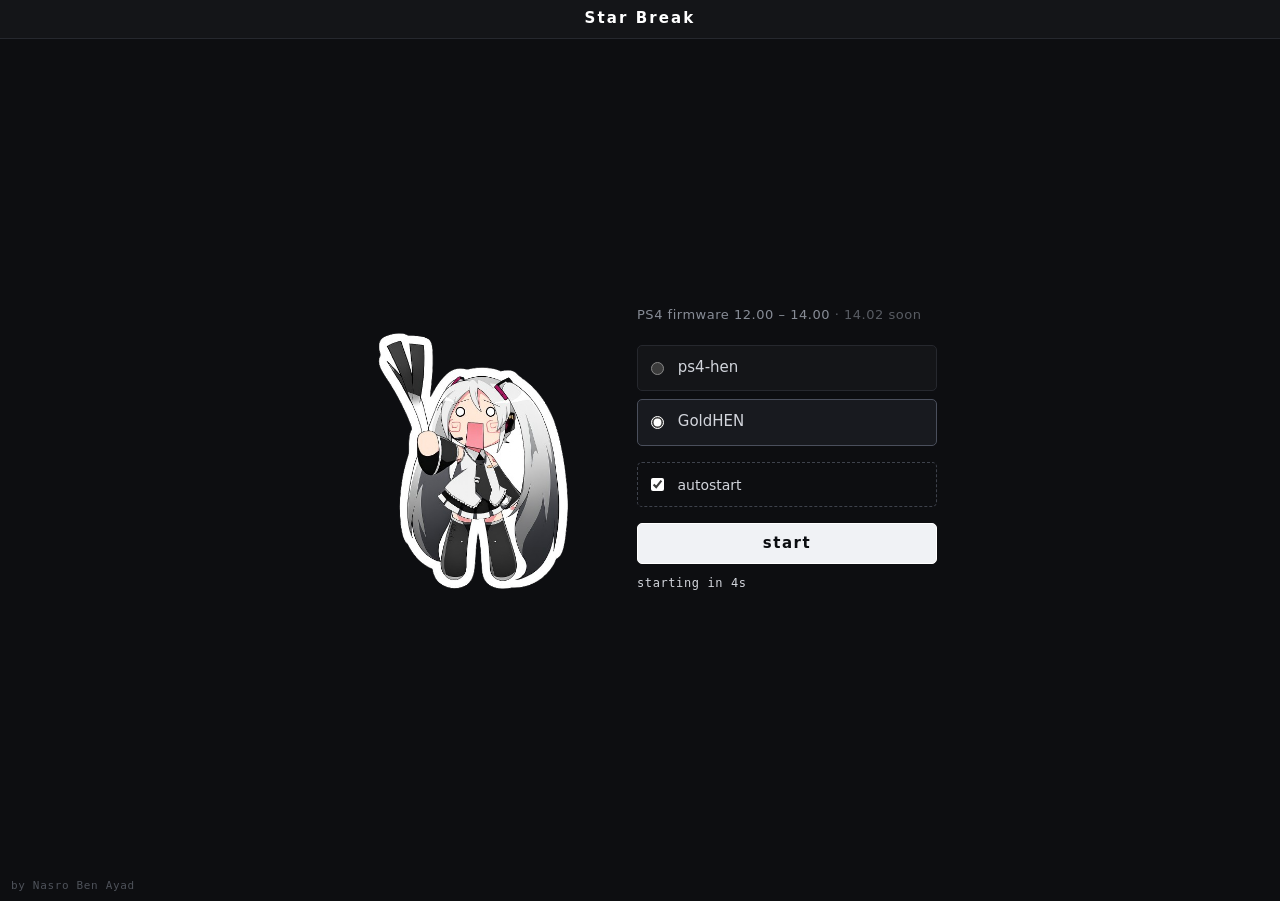
<file: index.html>
<!doctype html>
<html class="landing" lang="en" manifest="cache.appcache">
  <head>
    <meta charset="utf-8" />
    <meta name="viewport" content="width=device-width,initial-scale=1" />
    <title>Star Break</title>
    <link rel="stylesheet" href="style.css" />
  </head>
  <body>
    <!-- Every run starts from here. The referrer guard in jb.js arms the chain
         only when it was reached from this page, so that a browser restoring
         its last session cannot re-run it unattended. -->
    <div id="brand"><b>Star Break</b></div>

    <div class="shell">
      <img class="meme" src="meme.png" alt="" />

      <main class="panel">
        <p class="lede">PS4 firmware 12.00 &ndash; 14.00 <span class="soon">&middot; 14.02 soon</span></p>

        <form class="pick" id="pick">
          <label class="opt">
            <input type="radio" name="payload" value="hen" />
            <span>ps4-hen</span>
          </label>
          <label class="opt">
            <input type="radio" name="payload" value="goldhen" checked />
            <span>GoldHEN</span>
          </label>

          <label class="opt opt-auto">
            <input type="checkbox" id="auto" checked />
            <span>autostart</span>
          </label>

          <button class="btn" type="submit">start</button>
          <p class="count" id="count"></p>
          <p class="count" id="cache" aria-live="polite"></p>
        </form>
      </main>
    </div>

    <p class="byline">by Nasro Ben Ayad</p>
    <script src="launch.js"></script>
  </body>
</html>
</file>
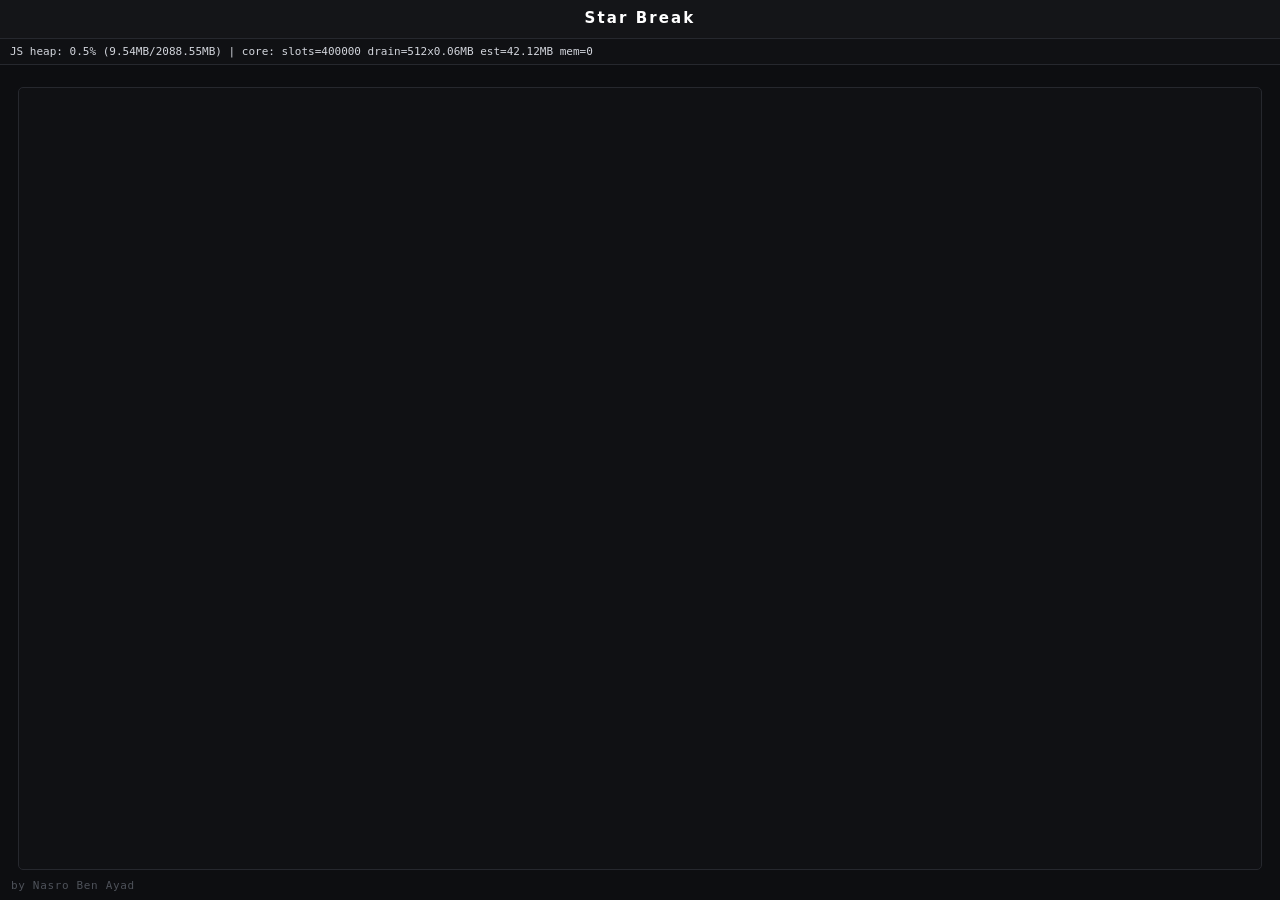
<file: jb.html>
<!doctype html>
<html lang="en" manifest="cache.appcache">
  <head>
    <meta charset="utf-8" />
    <meta name="viewport" content="width=device-width,initial-scale=1" />
    <title>Star Break</title>
    <!-- This page carries its own styles and starts its own module, and it
         loads NOTHING else. That duplicates a little of style.css, and it is
         deliberate: every subresource is one more allocation and one more
         timing shift in the process that core.js is about to groom, and this
         exploit is decided by exactly that. The landing page may use the
         shared stylesheet; this one may not. -->
    <style>
      :root {
        color-scheme: dark;
        accent-color: #ffffff;

        --bg: #0d0e11;
        --panel: #141518;
        --sunk: #101114;
        --line: #26282e;

        --fg: #d2d5dc;
        --bright: #ffffff;
        --dim: #878c96;
        --faint: #4e525a;

        --ok: #ffffff;
        --bad: #b0b4bc;
        --warn: #e2e4ea;

        --sans: "Segoe UI", system-ui, sans-serif;
        --mono: Consolas, "DejaVu Sans Mono", monospace;
      }
      * {
        box-sizing: border-box;
      }
      html,
      body {
        margin: 0;
        padding: 0;
        min-height: 100%;
        background: var(--bg);
        color: var(--fg);
        font: 15px/1.45 var(--sans);
      }
      #brand {
        padding: 8px 10px;
        border-bottom: 1px solid var(--line);
        background: var(--panel);
        text-align: center;
      }
      #brand b {
        color: var(--bright);
        font-size: 15px;
        font-weight: 700;
        letter-spacing: 0.14em;
      }
      /* The live heap readout sits in the flow under the bar. Nothing here
         scrolls the document itself, so it stays in view without being
         positioned over the wordmark. */
      #ramBox {
        overflow: hidden;
        padding: 5px 10px;
        border-bottom: 1px solid var(--line);
        background: var(--sunk);
        color: var(--fg);
        font: 11px/1.4 var(--mono);
        text-overflow: ellipsis;
        white-space: nowrap;
      }
      /* Running: a spinner under the bar. jb.js switches the body to .done,
         .fail or .log. */
      #spin {
        position: fixed;
        top: calc(50% + 20px);
        left: 50%;
        width: 46px;
        height: 46px;
        margin: -23px 0 0 -23px;
        border: 4px solid var(--line);
        border-top-color: var(--bright);
        border-radius: 50%;
        animation: spin 0.9s linear infinite;
      }
      @keyframes spin {
        to {
          transform: rotate(360deg);
        }
      }
      #msg {
        position: fixed;
        top: 50%;
        left: 0;
        right: 0;
        transform: translateY(-50%);
        display: none;
        text-align: center;
        font-size: 16px;
        letter-spacing: 0.5px;
      }
      #state,
      #out {
        display: none;
      }
      body.done #spin,
      body.fail #spin {
        display: none;
      }
      body.fail #msg {
        display: block;
        color: var(--fg);
      }
      body.done #msg {
        display: block;
        color: var(--bright);
        font-weight: 700;
        letter-spacing: 2px;
      }
      /* ?log=1 -- the full step log. Laid out with flex rather than by
         subtracting a header height from 100vh. */
      body.log {
        display: flex;
        flex-direction: column;
        height: 100vh;
      }
      body.log #spin,
      body.log #msg {
        display: none;
      }
      body.log #wrap {
        display: flex;
        flex-direction: column;
        flex: 1;
        min-height: 0;
        padding: 14px 18px 30px;
      }
      body.log #state {
        display: block;
        margin: 0 0 8px;
        font-size: 22px;
        font-weight: 700;
      }
      body.log #out {
        display: block;
        flex: 1;
        min-height: 0;
        overflow-y: auto;
        padding: 10px 12px;
        border: 1px solid var(--line);
        border-radius: 5px;
        background: var(--sunk);
        font: 12px/1.45 var(--mono);
        white-space: pre-wrap;
      }
      /* The retry notice, raised by jb.js when the chain throws or stalls. */
      .notice {
        margin: 1em 0;
        padding: 0.7em 1em;
        border: 2px solid #4a4f5c;
        background: #181a1f;
        color: var(--bright);
        font: 700 20px/1.4 var(--sans);
      }
      .byline {
        position: fixed;
        bottom: 9px;
        left: 11px;
        margin: 0;
        color: var(--faint);
        font: 11px/1 var(--mono);
        letter-spacing: 0.06em;
      }
      .ok {
        color: var(--bright);
      }
      .bad {
        color: var(--bad);
      }
      .warn {
        color: var(--warn);
      }
      code {
        color: var(--bright);
      }
    </style>
  </head>
  <body>
    <!-- jb.js owns the body class: .log while the step log is shown, .done or
         .fail once the chain has settled. The ids below are its contract --
         #ramBox, #msg, #state and #out are read by name. -->
    <div id="brand"><b>Star Break</b></div>
    <div id="ramBox">RAM: checking...</div>
    <div id="spin"></div>
    <div id="msg">Restart your console</div>
    <div id="wrap">
      <div id="state"></div>
      <div id="out"></div>
    </div>
    <p class="byline">by Nasro Ben Ayad</p>
    <script type="module">
      import "./jb.js";
    </script>
  </body>
</html>
</file>
<file: style.css>
/* afterglow -- shared styling for the landing page and the run page.

   The page kind sits on <html> (.landing / .run), never on <body>: jb.js owns
   the body classes .log, .done and .fail and replaces them wholesale, so a
   page-kind class on <body> would not survive the first state change. */

:root {
  color-scheme: dark;
  accent-color: #ffffff;

  --bg: #0d0e11;
  --panel: #141518;
  --sunk: #101114;
  --line: #26282e;

  --fg: #d2d5dc;
  --bright: #ffffff;
  --dim: #878c96;
  --faint: #4e525a;

  --ok: #ffffff;
  --bad: #b0b4bc;
  --warn: #e2e4ea;

  --sans: "Segoe UI", system-ui, sans-serif;
  --mono: Consolas, "DejaVu Sans Mono", monospace;
}

* {
  box-sizing: border-box;
}

html,
body {
  margin: 0;
  padding: 0;
  min-height: 100%;
  background: var(--bg);
  color: var(--fg);
  font: 15px/1.45 var(--sans);
}

/* --- the bar at the top of both pages ----------------------------------- */

#brand {
  padding: 8px 10px;
  border-bottom: 1px solid var(--line);
  background: var(--panel);
  text-align: center;
}

#brand b {
  color: var(--bright);
  font-size: 15px;
  font-weight: 700;
  letter-spacing: 0.14em;
  vertical-align: middle;
}

.byline {
  position: fixed;
  bottom: 9px;
  left: 11px;
  z-index: 9;
  margin: 0;
  color: var(--faint);
  font: 11px/1 var(--mono);
  letter-spacing: 0.06em;
}

/* --- landing page ------------------------------------------------------- */

.shell {
  display: flex;
  align-items: center;
  justify-content: center;
  flex-wrap: wrap;
  gap: 34px;
  min-height: calc(100vh - 38px);
  padding: 28px 20px 46px;
}

.meme {
  width: 260px;
  max-width: 44vw;
  height: auto;
}

.panel {
  width: 300px;
}

.lede {
  margin: 0 0 1.6em;
  color: var(--dim);
  font-size: 13px;
  letter-spacing: 0.04em;
}

/* The note sits on the same line as the supported versions and must read as
   a note, not as a third supported one -- dimmer, and never broken apart. */
.lede .soon {
  opacity: 0.62;
  white-space: nowrap;
}

.pick {
  margin: 0;
}

.opt {
  display: block;
  margin-bottom: 8px;
  padding: 11px 13px;
  border: 1px solid var(--line);
  border-radius: 5px;
  background: var(--panel);
  cursor: pointer;
  transition: border-color 0.15s ease, background-color 0.15s ease;
}

.opt:hover {
  border-color: #3e424c;
}

.opt:has(input:checked) {
  border-color: #4a4f5c;
  background: #181a1f;
}

.opt input {
  margin: 0 9px 0 0;
  vertical-align: middle;
  accent-color: #ffffff;
}

.opt span {
  vertical-align: middle;
}

/* The autostart switch is a different kind of choice from the payload
   radios, so it sits apart from them rather than looking like a third one. */
.opt-auto {
  margin-top: 16px;
  border-style: dashed;
  background: none;
  color: var(--dim);
  font-size: 14px;
}

.opt-auto:hover {
  border-color: #3e424c;
  color: var(--fg);
}

.opt-auto:has(input:checked) {
  border-color: #3e424c;
  background: none;
  color: var(--fg);
}

.btn {
  display: block;
  width: 100%;
  margin-top: 16px;
  padding: 0.8em 1.4em;
  border: 1px solid #ffffff;
  border-radius: 5px;
  background: #f0f2f5;
  color: #0b0d10;
  font: 700 15px/1 var(--sans);
  letter-spacing: 0.1em;
  cursor: pointer;
  transition: background-color 0.15s ease, border-color 0.15s ease, color 0.15s ease;
}

.btn:hover,
.btn:focus {
  background: #ffffff;
  border-color: #ffffff;
  color: #000000;
  outline: none;
}

.btn:active {
  background: #d4d7de;
  border-color: #d4d7de;
  color: #000000;
}

.count {
  margin: 12px 0 0;
  min-height: 1.2em;
  color: var(--fg);
  font: 12px/1.2 var(--mono);
  letter-spacing: 0.05em;
}

/* --- run page ----------------------------------------------------------- */

/* Running: a spinner under the bar. jb.js switches the body to .done, .fail
   or .log. */
#spin {
  position: fixed;
  top: calc(50% + 20px);
  left: 50%;
  width: 46px;
  height: 46px;
  margin: -23px 0 0 -23px;
  border: 4px solid var(--line);
  border-top-color: var(--bright);
  border-radius: 50%;
  animation: spin 0.9s linear infinite;
}

@keyframes spin {
  to {
    transform: rotate(360deg);
  }
}

#msg {
  position: fixed;
  top: 50%;
  left: 0;
  right: 0;
  transform: translateY(-50%);
  display: none;
  text-align: center;
  font-size: 16px;
  letter-spacing: 0.5px;
}

#wrap {
  padding: 0;
}

#state,
#out {
  display: none;
}

body.done #spin,
body.fail #spin {
  display: none;
}

body.fail #msg {
  display: block;
  color: var(--fg);
}

body.done #msg {
  display: block;
  color: var(--bright);
  font-weight: 700;
  letter-spacing: 2px;
}

/* ?log=1 -- the full step log. The column is laid out with flex rather than
   by subtracting the header height from 100vh: the log then keeps filling
   the page whatever the strip above it ends up being. */
body.log {
  display: flex;
  flex-direction: column;
  height: 100vh;
}

body.log #spin,
body.log #msg {
  display: none;
}

body.log #wrap {
  display: flex;
  flex-direction: column;
  flex: 1;
  min-height: 0;
  padding: 14px 18px 30px;
}

body.log #state {
  display: block;
  margin: 0 0 8px;
  font-size: 22px;
  font-weight: 700;
}

body.log #out {
  display: block;
  flex: 1;
  min-height: 0;
  overflow-y: auto;
  padding: 10px 12px;
  border: 1px solid var(--line);
  border-radius: 5px;
  background: var(--sunk);
  font: 12px/1.45 var(--mono);
  white-space: pre-wrap;
}

/* The live heap readout sits in the flow under the bar. Nothing on this page
   scrolls the document itself -- the log has its own scroll box -- so it
   stays in view without being positioned over the wordmark. */
#ramBox {
  overflow: hidden;
  padding: 5px 10px;
  border-bottom: 1px solid var(--line);
  background: var(--sunk);
  color: var(--fg);
  font: 11px/1.4 var(--mono);
  text-overflow: ellipsis;
  white-space: nowrap;
}

/* The retry notice, raised by jb.js when the chain throws or stalls. */
.notice {
  margin: 1em 0;
  padding: 0.7em 1em;
  border: 2px solid #4a4f5c;
  background: #181a1f;
  color: var(--bright);
  font: 700 20px/1.4 var(--sans);
}

.ok {
  color: var(--bright);
}

.bad {
  color: var(--bad);
}

.warn {
  color: var(--warn);
}

code {
  color: var(--bright);
}
</file>
